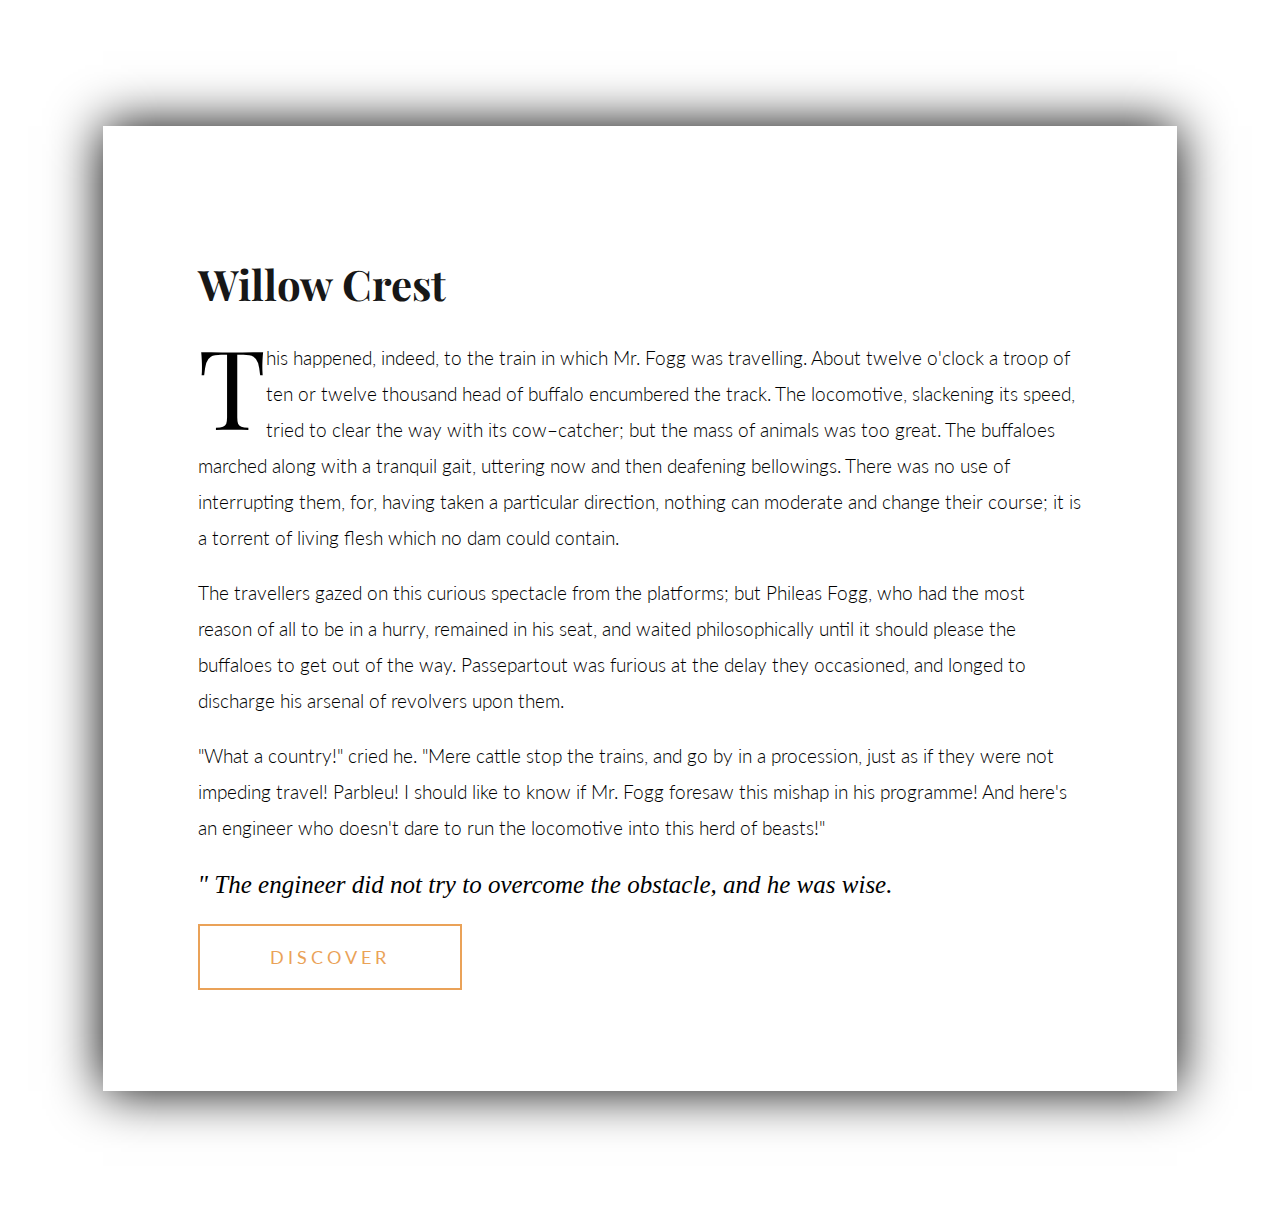
<file: 25_days/index.html>
<!DOCTYPE html>
<html lang="en">
<head>
	<meta charset="UTF-8">
	<title>25 days</title>
	<link href="https://fonts.googleapis.com/css?family=Lato:100i,300|Playfair+Display" rel="stylesheet">
	<link rel="stylesheet" href="css/style.css">
</head>
<body>
	<article>
		<h1>
			Willow Crest
		</h1>
		<p class="main">
			<span>T</span>his happened, indeed, to the train in which Mr. Fogg was travelling. About twelve o'clock a troop of ten or twelve thousand head of buffalo encumbered the track. The locomotive, slackening its speed, tried to clear the way with its cow–catcher; but the mass of animals was too great. The buffaloes marched along with a tranquil gait, uttering now and then deafening
 			bellowings. There was no use of interrupting them, for, having taken a particular direction, nothing can moderate and change their course; it is a torrent of living flesh which no dam could contain.
 		</p>

		<p>
			The travellers gazed on this curious spectacle from the platforms; but Phileas Fogg, who had the most reason of all to be in a hurry, remained in his seat,  and waited philosophically until it should please the buffaloes to get out of the way.
			Passepartout was furious at the delay they occasioned, and longed to discharge his arsenal of revolvers upon them.
		</p>

		<p>		
			"What a country!" cried he. "Mere cattle stop the trains, and go by in a procession, just as if they were not impeding travel! Parbleu! I should like to know if Mr. Fogg foresaw this mishap in his programme! And here's an engineer who doesn't dare to run the locomotive into this herd of beasts!"
		</p>
		<h3>
			" The engineer did not try to overcome the obstacle, and he was wise.
		</h3>
		
			<a href=""><div>DISCOVER</div></a>
		

	</article>
</body>
</html>
</file>
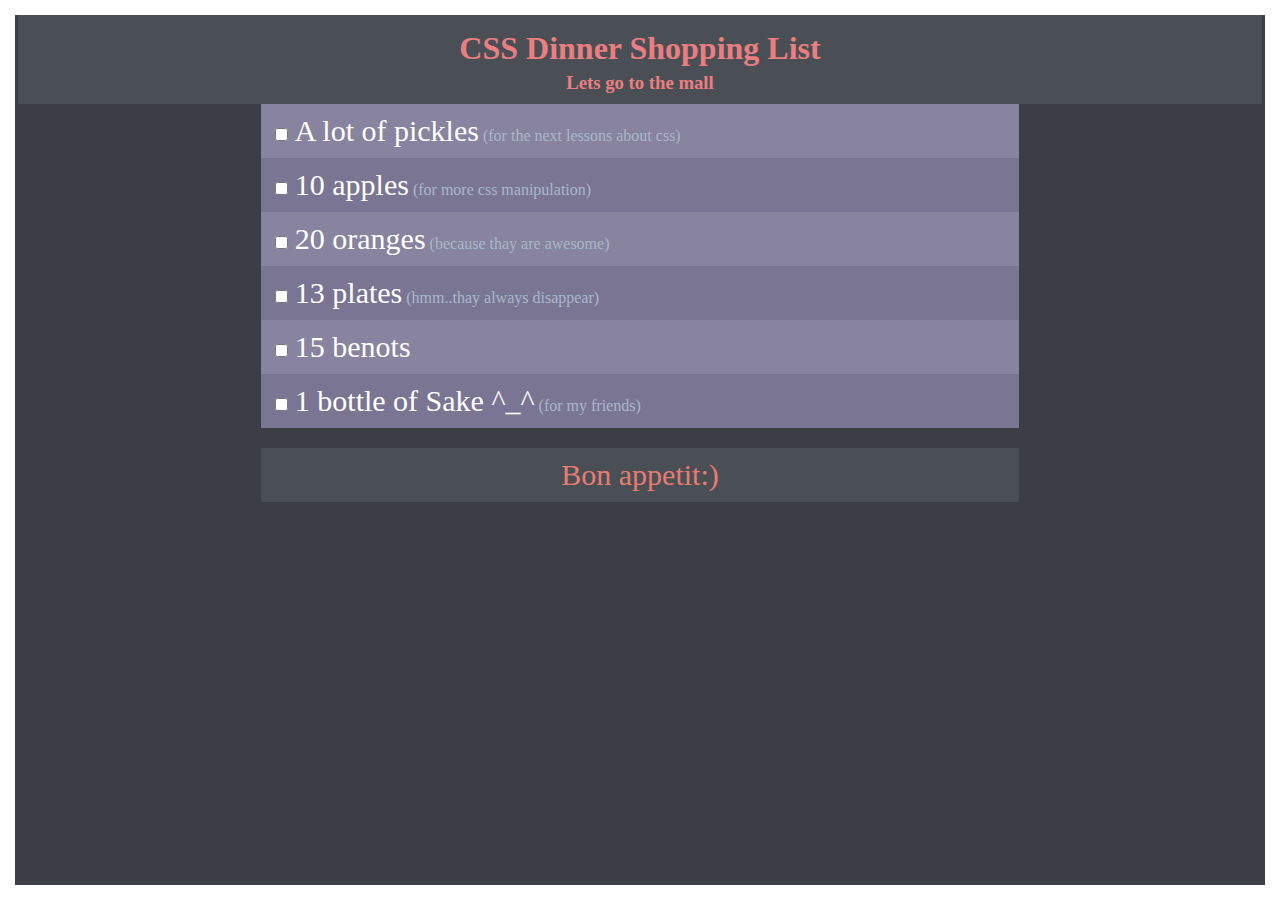
<file: css-diner-shopping-list/index.html>
<!DOCTYPE html>
<html>
<head>
	<title>Dinner</title>
	<link rel="stylesheet" href="css/style.css">
</head>
<body>
	<div class = 'header'>
		<h1>CSS Dinner Shopping List</h1>
		<h3>Lets go to the mall</h3>
	</div>
	<div class="menu">
		<div>
			<lable>
				<input type="checkbox">
				<span class="title">A lot of pickles</span>
				<span class="comment">for the next lessons about css</span>
			</lable>
		</div>
		<div>
			<lable>
				<input type="checkbox">
				<span class="title">10 apples</span>
				<span class="comment">for more css manipulation</span>
			</lable>
		</div>
		<div>
			<lable>
				<input type="checkbox">
				<span class="title">20 oranges</span>
				<span class="comment">because thay are awesome</span>
			</lable>
		</div>
		<div>
			<lable>
				<input type="checkbox">
				<span class="title">13 plates</span>
				<span class="comment">hmm..thay always disappear</span>
			</lable>
		</div>
		<div>
			<lable>
				<input type="checkbox">
				<span class="title">15 benots</span>
				<span class="comment1"></span>
			</lable>
		</div>
		<div>
			<lable>
				<input type="checkbox">
				<span class="title">1 bottle of Sake ^_^</span>
				<span class="comment">for my friends</span>
			</lable>
		</div>
	</div>
	<div class="footer">
		<span>Bon appetit:)</span>
	</div>
	
</html>
</file>
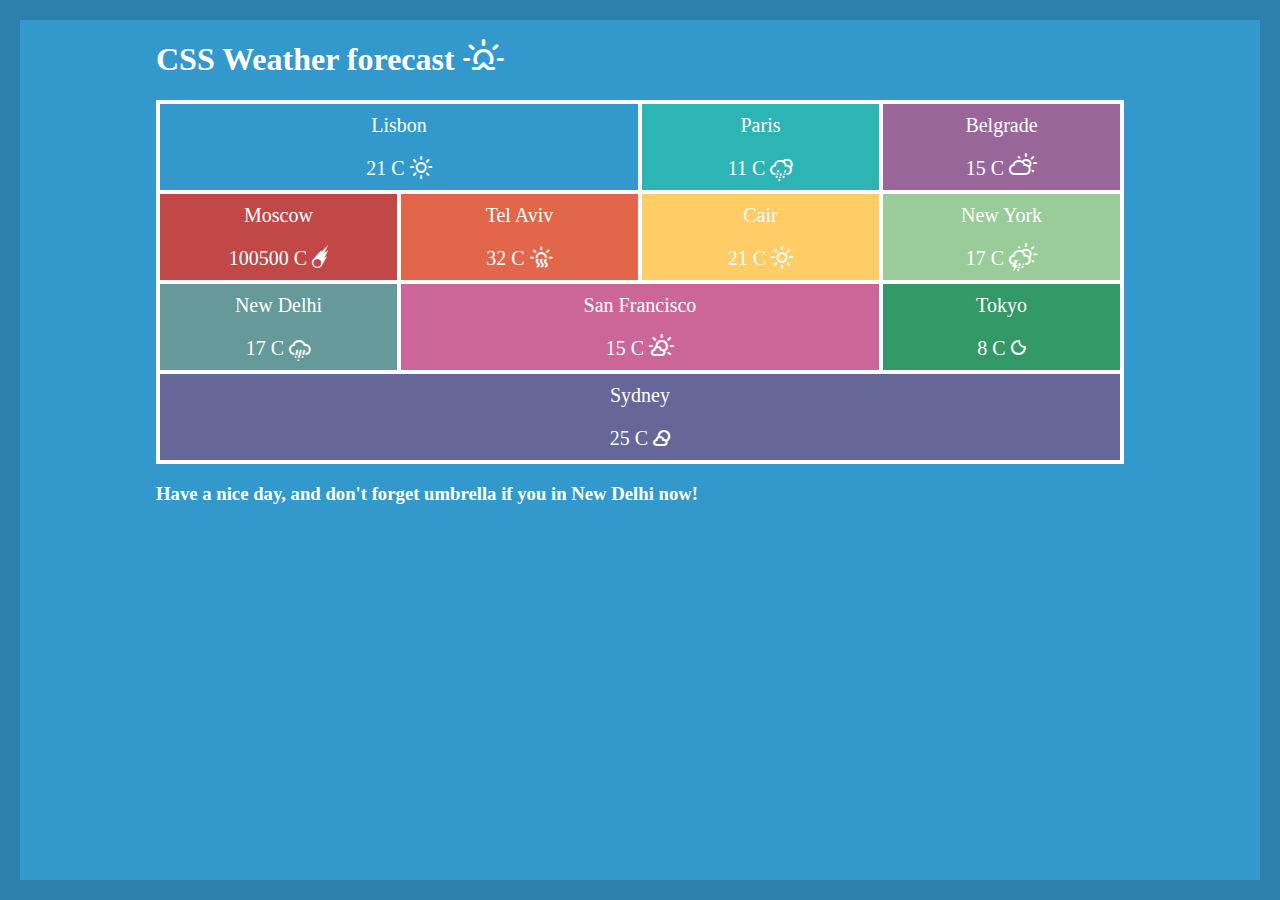
<file: css-weather-forecast/index.html>
<!DOCTYPE html>
<html>
<head>
	<title>weather</title>
	<link rel="stylesheet" href="css/style.css">
	<link rel="stylesheet" href="css/weather-icons.css">
</head>
	<body>
		<h1>
			CSS Weather forecast <i class="wi wi-sunrise"></i>
		</h1>

		<ul>
			<li class="first half">
				<p>Lisbon</p>
				<span>21</span><i class="wi wi-day-sunny"></i>
			</li>
			<li class="second quarter">
				<p>Paris</p>
				<span>11</span><i class="wi wi-night-rain-mix"></i>
			</li>
			<li class="third quarter">
				<p>Belgrade</p>
				<span>15</span><i class="wi wi-day-cloudy"></i>
			</li>
			<li class="fourth quarter">
				<p>Moscow</p>
				<span>100500</span><i class="wi wi-meteor"></i>
			</li>
			<li class="fifth quarter">
				<p>Tel Aviv</p>
				<span>32</span><i class="wi wi-hot"></i>
			</li>
			<li class="sixth quarter">
				<p>Cair</p>
				<span>21</span><i class="wi wi-day-sunny"></i>
			</li>
			<li class="seventh quarter">
				<p>New York</p>
				<span>17</span><i class="wi wi-day-sleet-storm"></i>
			</li>
			<li class="eighth quarter">
				<p>New Delhi</p>
				<span>17</span><i class="wi wi-hail"></i>
			</li>
			<li class="ninth half">
				<p>San Francisco</p>
				<span>15</span><i class="wi wi-day-sunny-overcast"></i>
			</li>
			<li class="tenth quarter">
				<p>Tokyo</p>
				<span>8</span><i class="wi wi-night-clear"></i>
			</li>
			<li class="eleventh whole">
				<p>Sydney</p>
				<span>25</span><i class="wi wi-night-partly-cloudy"></i>
			</li>
		</ul>
		<h3>Have a nice day, and don't forget umbrella if you in New Delhi now!</h3>
					
	</body>	
</html>
</file>
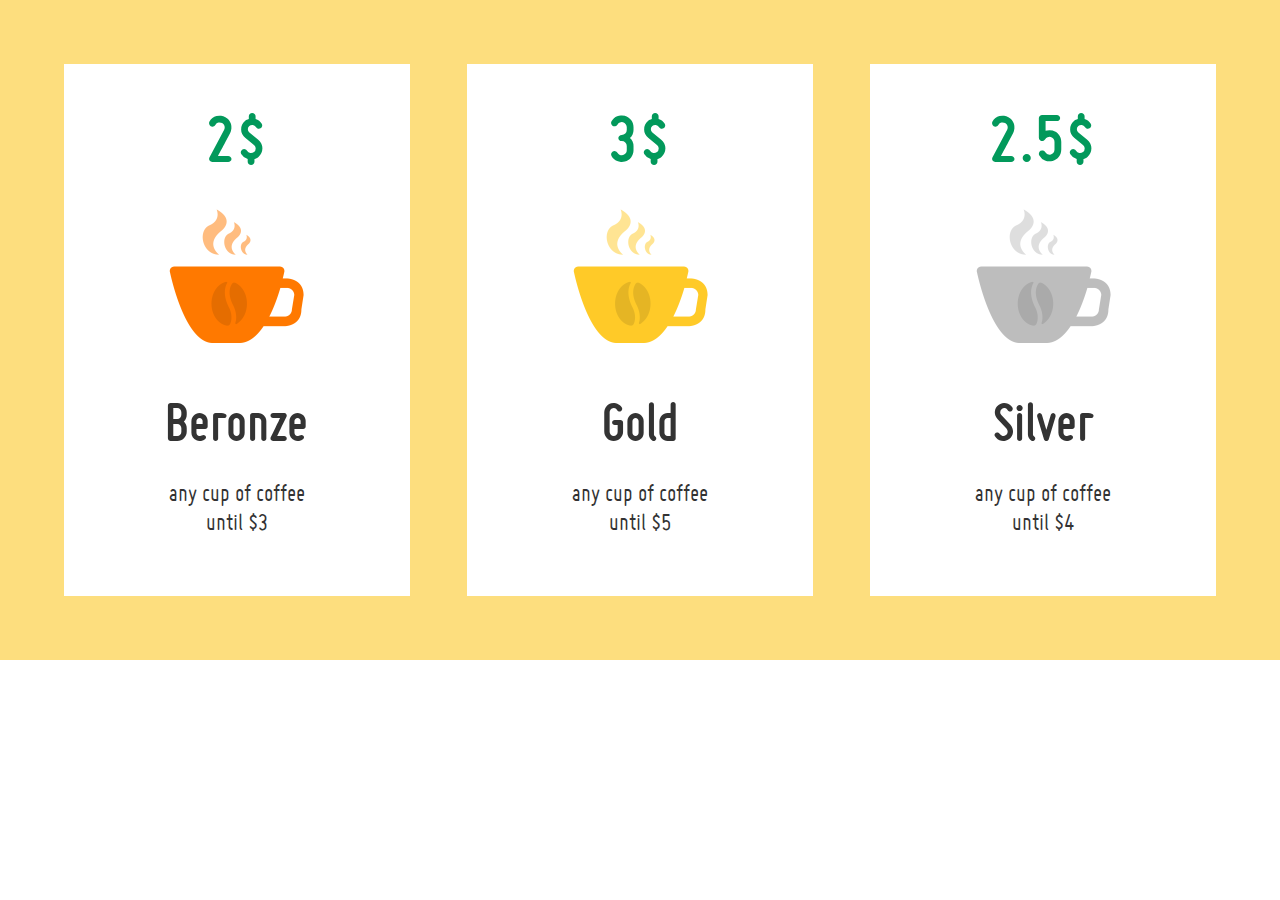
<file: cup-plans/index.html>
<!DOCTYPE html>
<html lang="en">
<head>
	<meta charset="UTF-8">
	<title>Cup Plans</title>
	<link rel="stylesheet" href="css/normalize.css">
	<link rel="stylesheet" href="css/style.css">
</head>
<body>
	<div class="ak-main">
		<div class="ak-plan">
			<h1 class="ak-plan_price">
				2$
			</h1>
			<img src="img/bronzeCup.png" alt="" class="ak-plan_cup">
			<h2 class="ak-plan_name">
				Beronze
			</h2>
			<p class="ak-plan_deskr">
				any cup of coffee <br>
				until $3
			</p>
		</div>
		<div class="ak-plan">
			<h1 class="ak-plan_price">
				3$
			</h1>
			<img src="img/goldCup.png" alt="" class="ak-plan_cup">
			<h2 class="ak-plan_name">
				Gold
			</h2>
			<p class="ak-plan_deskr">
				any cup of coffee <br>
				until $5
			</p>
		</div>
		<div class="ak-plan">
			<h1 class="ak-plan_price">
				2.5$
			</h1>
			<img src="img/silverCup.png" alt="" class="ak-plan_cup">
			<h2 class="ak-plan_name">
				Silver
			</h2>
			<p class="ak-plan_deskr">
				any cup of coffee <br>
				until $4
			</p>
		</div>
	</div>
	
</body>
</html>
</file>
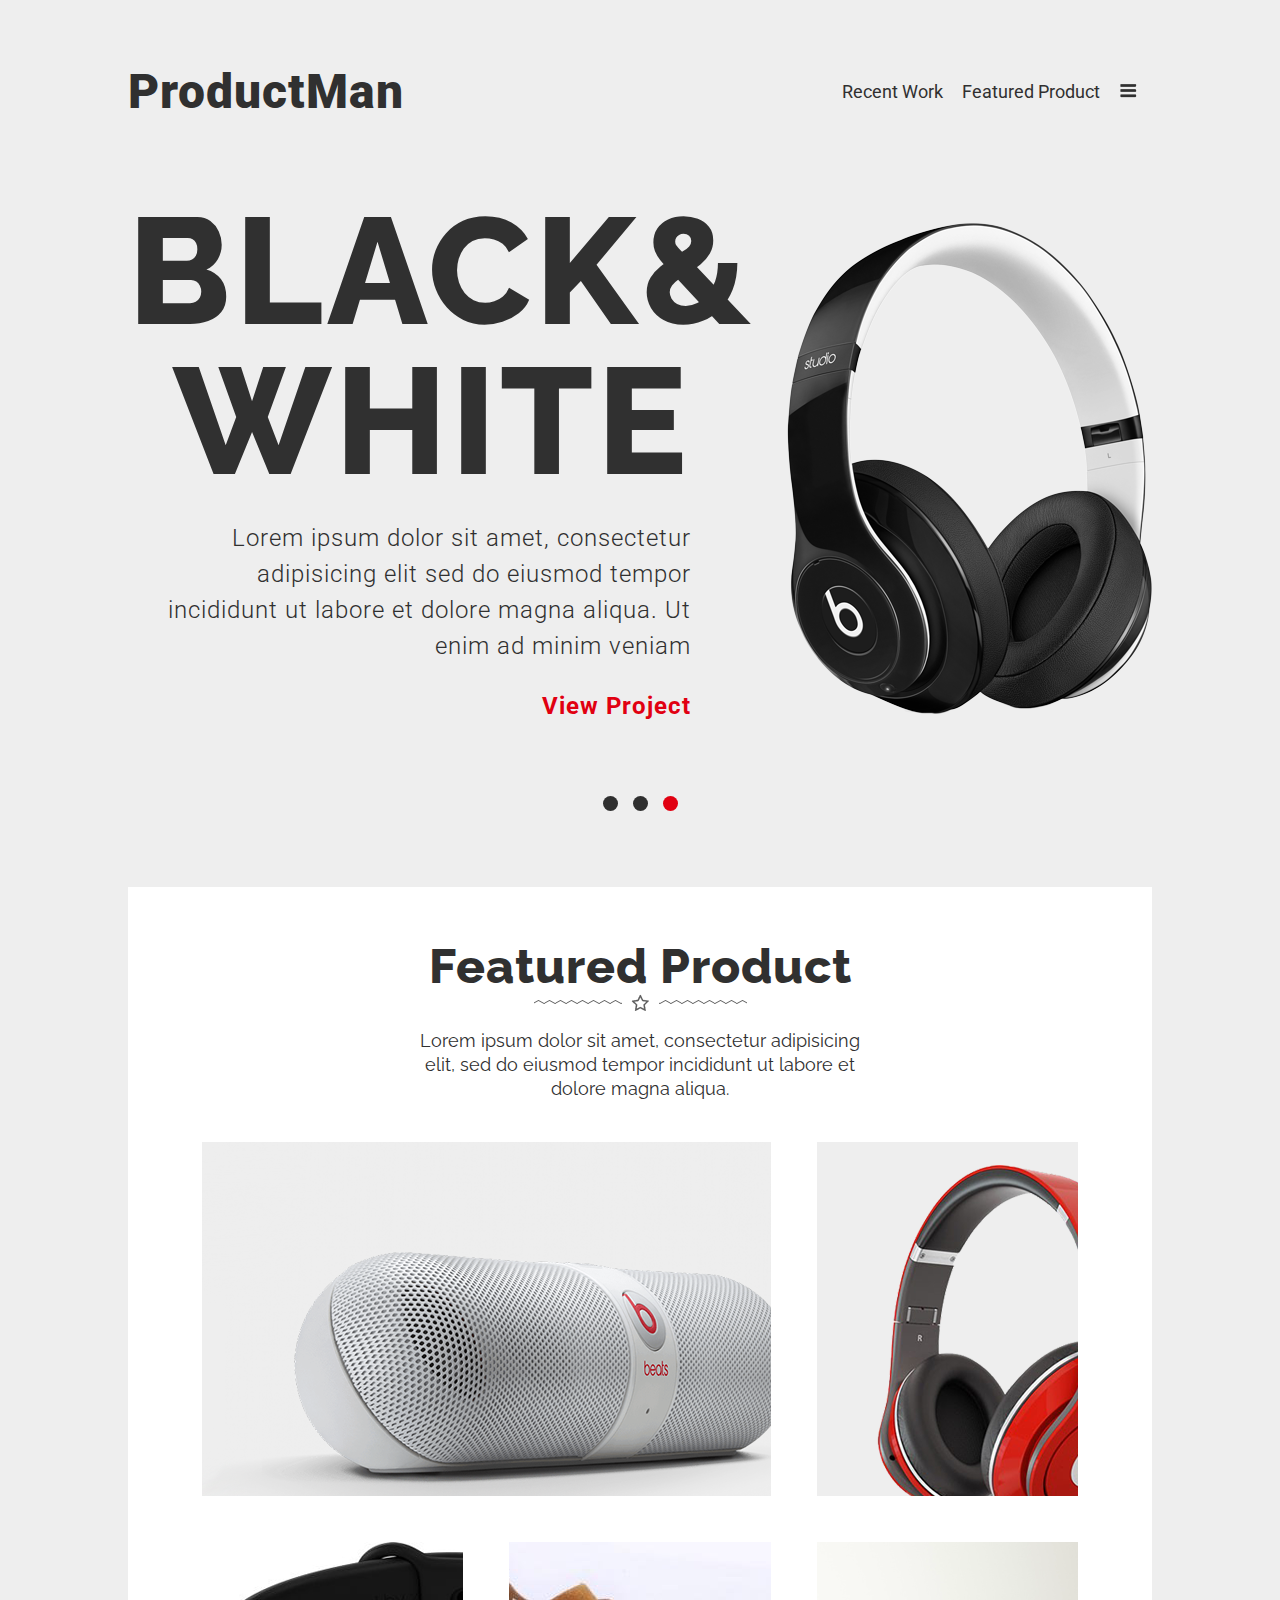
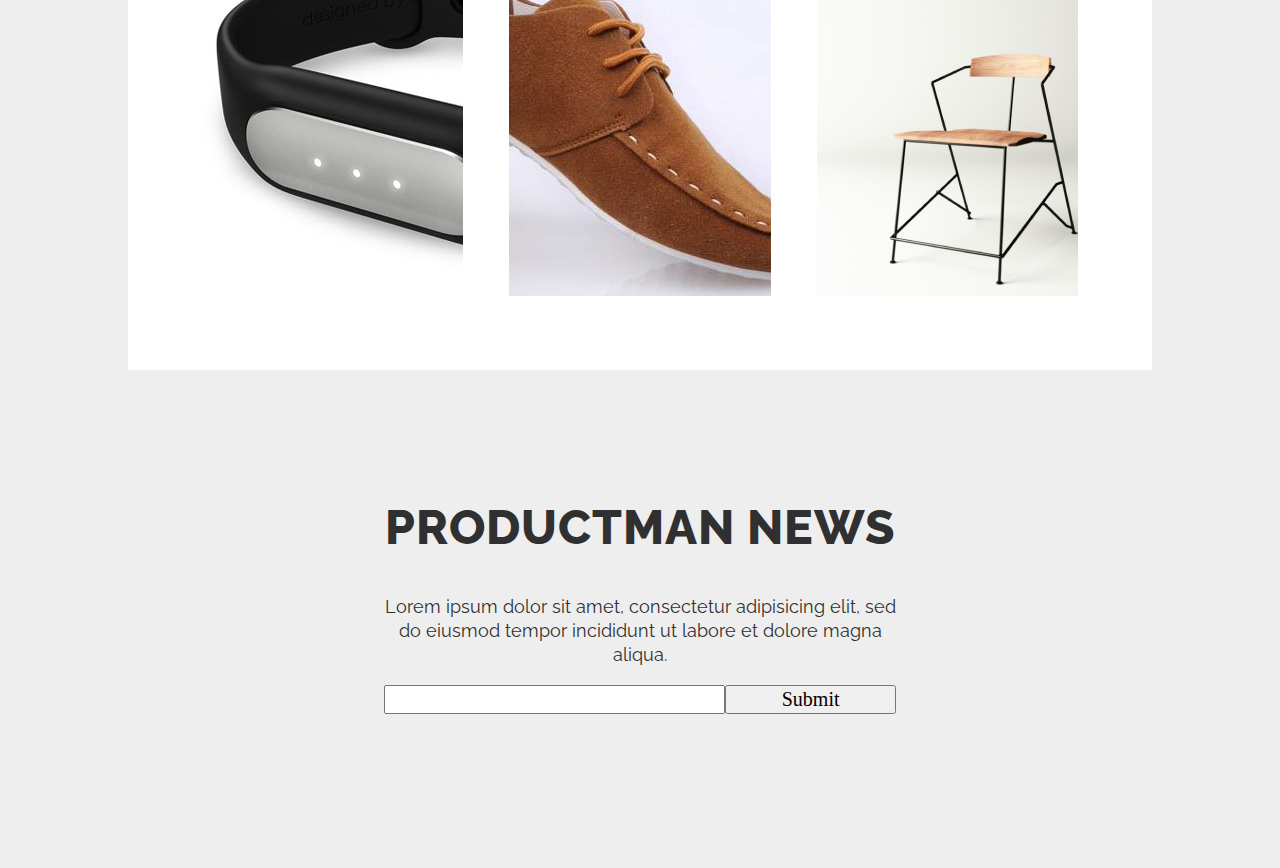
<file: productMan/index.html>
<!DOCTYPE html>
<html lang="en">
<head>
	<meta charset="UTF-8">
	<title>ProductMan</title>
	<link rel="stylesheet" href="css/normalize.css">
	<link rel="stylesheet" href="css/style.css">
	<link href="https://fonts.googleapis.com/css?family=Raleway:300,800|Roboto:300,900" rel="stylesheet">
</head>
<body>
	<div class="ak-main">
		<div class="ak-header clearfix">
			<span class="ak-header_logo">
				ProductMan
			</span>
			<div class="ak-navBar right_side">
				<a href="#" class="ak-navBar_item">Recent Work</a>
				<a href="#" class="ak-navBar_item">Featured Product</a>
				<a href="#" class="ak-navBar_item"><img src="img/menu.png" alt="menu"></a>
			</div>
		</div>
		<div class="ak-slider">
			<div class="ak-singleView">
				<div class="ak-singleView_descr">
					<h1>Black& White</h1>
					<p>Lorem ipsum dolor sit amet, consectetur adipisicing elit sed do eiusmod tempor incididunt ut labore et dolore magna aliqua. Ut enim ad minim veniam</p>
					<a href="#">View Project</a>
				</div>
				<div class="ak-singleView_img clearfix">
					<img class="right_side" src="img/image.png" alt="">
				</div>
			</div>
			<div class="ak-slider_nav">
				<div></div>
				<div></div>
				<div></div>
			</div>
			
		</div>
		<div class="ak-featured">
			<div class="ak-featured_title">
				<h1>
					Featured Product
				</h1>
				<img src="img/underline.png" alt="">
				<p>
					Lorem ipsum dolor sit amet, consectetur adipisicing elit, sed do eiusmod tempor incididunt ut labore et dolore magna aliqua. 					
				</p>
			</div> 
			<div class="ak-featured_item big">
				<div><img src="img/speaker.png" alt=""></div>
			</div>
			<div class="ak-featured_item small">
				<div><img src="img/headphones.png" alt=""></div>
			</div>
			<div class="ak-featured_item small">
				<div><img src="img/fitnes.png" alt=""></div>
			</div>
			<div class="ak-featured_item small">
				<div><img class="correct" src="img/shoes.png" alt=""></div>
			</div>
			<div class="ak-featured_item small">
				<div><img src="img/stul.png" alt=""></div>
			</div>
		</div>
		<div class="ak-news">
			<div class="ak-news_descr">
				<h2>PRODUCTMAN NEWS</h2>
				<p>Lorem ipsum dolor sit amet, consectetur adipisicing elit, sed do eiusmod tempor incididunt ut labore et dolore magna aliqua. </p>
			</div>
			<div class="ak-news_form">
				<form action="#">
					<input class="big" type="text">
					<input class="small" type="submit" value="Submit">
				</form>
			</div>
		</div>
	</body>
</html>
</file>
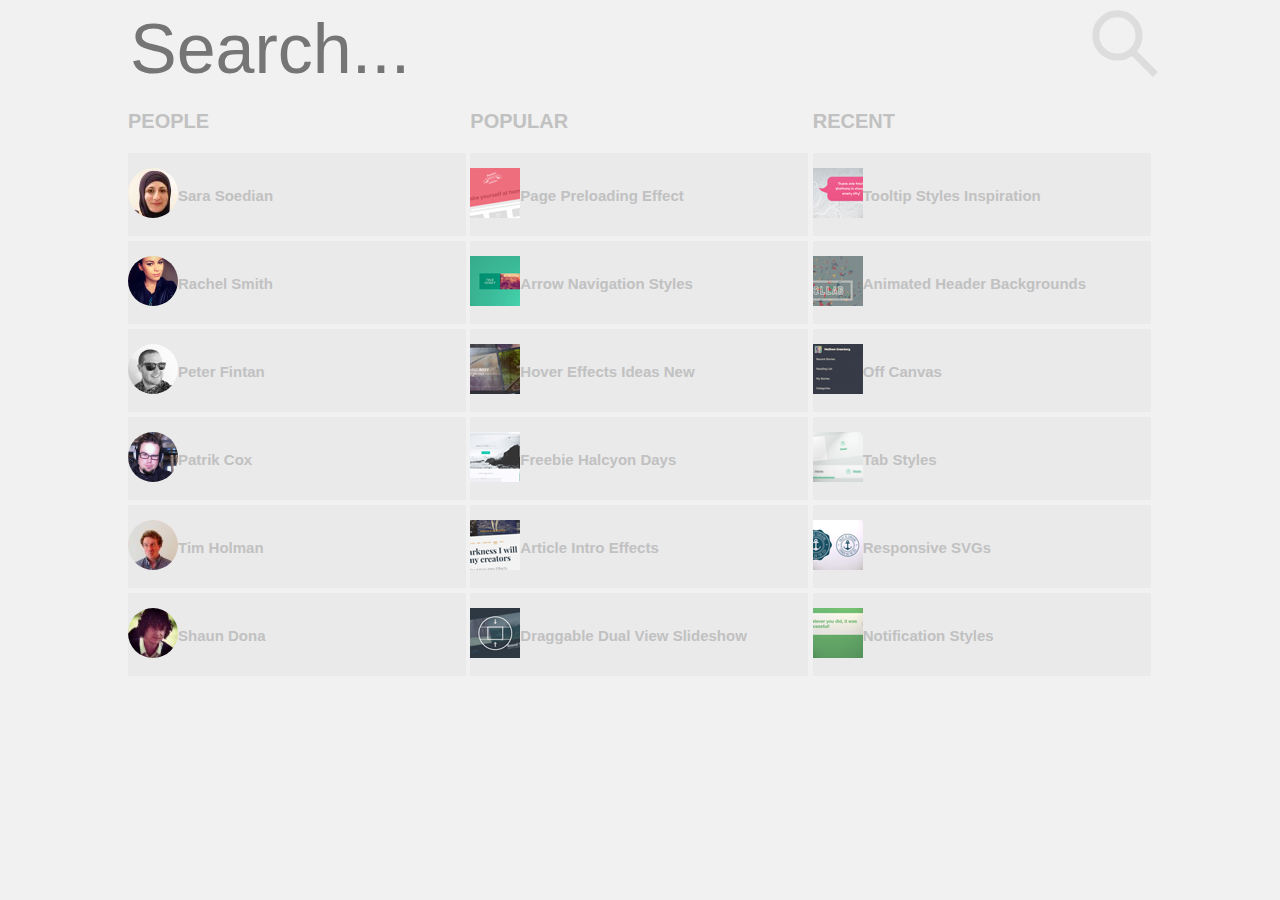
<file: search/index.html>
<!DOCTYPE html>
<html>
<head>
	<title>Search</title>
	<link rel="stylesheet" href="css/style.css">
	<link type="image/png" href="img/favicon.png"/>
</head>
	<body>
		<div class="search_form">
			<input class="search" type="text" placeholder="Search...">
			<input class="find" type="button">
	</div>
		<div>
			<div class="column people">
				<p>people</p>
				<div>
					<div class="bg-SaraSoueidan "></div>
					<span>Sara Soedian</span>
				</div>
				<div>
					<div class="bg-RachelSmith "></div>
					<span>Rachel Smith</span>
				</div>
				<div>
					<div class="bg-PeterFinlan "></div>
					<span>Peter Fintan</span>
				</div>
				<div>
					<div class="bg-PatrickCox "></div>
					<span>Patrik Cox</span>
				</div>
				<div>
					<div class="bg-TimHolman "></div>
					<span>Tim Holman</span>
				</div>
				<div>
					<div class="bg-ShaunDona "></div>
					<span>Shaun Dona</span>
				</div>
			</div>
			<div class="column">
				<p>popular</p>
				<div>
					<div class="bg-PagePreloadingEffect "></div>
					<span>Page Preloading Effect</span>
				</div>
				<div>
					<div class="bg-ArrowNavigationStyles "></div>
					<span>Arrow Navigation Styles</span>
				</div>
				<div>
					<div class="bg-HoverEffectsIdeasNew "></div>
					<span>Hover Effects Ideas New</span>
				</div>
				<div>
					<div class="bg-FreebieHalcyonDays "></div>
					<span>Freebie Halcyon Days</span>
				</div>
				<div>
					<div class="bg-ArticleIntroEffects "></div>
					<span>Article Intro Effects</span>
				</div>
				<div>
					<div class="bg-DraggableDualViewSlideshow "></div>
					<span>Draggable Dual View Slideshow</span>
				</div>
			</div>
			<div class="column">
				<p>recent</p>
				<div>
					<div class="bg-TooltipStylesInspiration "></div>
					<span>Tooltip Styles Inspiration</span>
				</div>
				<div>
					<div class="bg-AnimatedHeaderBackgrounds "></div>
					<span>Animated Header Backgrounds</span>
				</div>
				<div>
					<div class="bg-OffCanvas "></div>
					<span>Off Canvas</span>
				</div>
				<div>
					<div class="bg-TabStyles "></div>
					<span>Tab Styles</span>
				</div>
				<div>
					<div class="bg-ResponsiveSVGs "></div>
					<span>Responsive SVGs</span>
				</div>
				<div>
					<div class="bg-NotificationStyles "></div>
					<span>Notification Styles</span>
				</div>
			</div>
		</div>
	</body>	
</html>
</file>
<file: 25_days/css/style.css>
span{
	font-size: 110px;
	font-family: 'Playfair Display', serif;
	float:left;
	margin: 0px 0px; 
	line-height: 90px;
}
h1{
	font-size: 42px;
	letter-spacing: 0px;
	color: rgb(23,23,23);
	font-family: 'Playfair Display', serif;
}
h3{
	font-size: 25px;
	font-weight: 100;
	font-style: italic;
}
article{
	margin: 10% 7.5% ;
	box-shadow: 0 0 50px;
	padding: 8% 7.5%;
}
p{
	font-size: 19px;
	letter-spacing: 0px;
	line-height: 36px;
	font-family: 'Lato', sans-serif;
	font-weight: 300;
}
div{
	display: inline-block;
	border: 2px solid #eaa258;
	color: #eaa258;
	padding: 20px 70px;
	font-size: 18px;
	letter-spacing: 4px;
	font-family: 'Lato', sans-serif;
}
a{	text-decoration: none;

}
</file>
<file: css-diner-shopping-list/css/style.css>
html{
	width: 100%;
	height: 100%;
	box-shadow: inset 0px 0px 0px 15px white;
	background-color: #3B3F45;
	font-family: Trebuchet;

}

*{
	transition: all .1s ease-in;
}

input:checked + span + span{
	color: #A9B8CA;
	text-decoration:line-through;
}

input:checked + span {
	color: #A9B8CA;
	text-decoration:line-through;
} 
lable{
	display: block;
}
.header{
	background-color: #4A4F56;
	color: #EB7E7F;
	text-align: center;
	padding: 10px;
	margin: 0px 10px;
	margin-top: 15px;

}
.menu{
	width: 60%;
	margin:auto;
	background-color: #88839E;
	color: white;

	
}
.menu>div{
	padding: 10px;
}

.title{	
	font-size: 30px;
}
.comment{
	color: #A9B8CA;	
}

.comment::before { 
    content: "(";
}
.comment::after { 
    content: ")";
}
.menu>div:nth-child(even){
	background-color: #7A7593;
}

.menu>div:hover {
	background-color: #625E77;
	border-top: 5px solid white;
	border-bottom: 5px solid white;
}

.menu>div:active{
	background-color: red;
}
.footer{
	width: 60%;
	margin:auto;
	margin-top: 20px;
	background-color: #4A4F56;
	padding-top: 10px;
	padding-bottom: 10px;
	text-align: center;
	color: #E87C71;
	font-size: 30px;
}
h1{
	margin: 5px;
}
h2,p {
	margin: 0px;
}
h3{
	margin: 0px;
}
</file>
<file: css-weather-forecast/css/style.css>
*{
	box-sizing: border-box;
}
html{
	background-color: #3399CC;
	border: 20px solid #2B81AC;
	height: 100%;
	padding-left: 10%;
	padding-right: 10%;
	color: white;
		
}

ul{	
	height: 70%;
	padding: 0px 0px;
	font-size: 0px;
	border: 2px solid white;
}

li{
	display: inline-block;
	text-align: center;
	padding: 10px;
	font-size: 20px;
	
}



span::after{
	content: ' C ';
}
p{
	margin-top: 0px;
}
.first{	
	
	
}
.second{
	background-color: #2DB4B4;
}
.third{
	background-color: #996699;
}
.fourth{
	background-color: #C24747;	
}
.fifth{
	background-color: #E2674A;
}
.sixth{
	background-color: #FFCC66;
}
.seventh{
	background-color: #99CC99;
}
.eighth{
	background-color: #669999;
}
.ninth{
	background-color: #CC6699;
}
.tenth{
	background-color: #339966;
}
.eleventh{
	background-color: #666699;
}
.whole{
	width: 100%;
	border: 2px solid white;
}
.half{
	width: 50%;
	border: 2px solid white;
}
.quarter{
	width: 25%;
	border: 2px solid white;
}
</file>
<file: cup-plans/css/style.css>
@font-face {
    font-family: 'misoregular';
    src: url('../fonts/miso-regular-webfont.woff2') format('woff2'),
         url('../fonts/miso-regular-webfont.woff') format('woff');
    font-weight: normal;
    font-style: normal;

}


@font-face {
    font-family: 'misobold';
    src: url('../fonts/miso-bold-webfont.woff2') format('woff2'),
         url('../fonts/miso-bold-webfont.woff') format('woff');
    font-weight: bold;
    font-style: normal;

}
*{
	box-sizing: border-box;
}
.ak-main{
	display: flex;
	justify-content: space-between;
	align-items: baseline;
	background-color: #fdde7e;
	padding: 5% 5%;
}
.ak-plan{
	padding: 3% 0;
	width: 30%;
	background-color: white;
	display: flex;
	flex-direction: column;
	justify-content: center;
	align-items: center;
}
.ak-plan:hover{
	padding:6% 0;
}
.ak-plan_name{
	margin-bottom: 0px;
}
.ak-plan_price{
	font-size: 70px;
	letter-spacing: 2px;
	color: rgb(2,153,91);
	font-family: "misobold";
	font-weight: bold;
	text-align: center;
	display: block;
	margin-top: 0;
	margin-bottom: 30px;
}
.ak-plan_name{
	font-size: 56px;
	color: rgb(51,51,51);
	font-family: "misobold";
	text-align: center;
	display: block;
}
.ak-plan_deskr{
	font-size: 25px;
	color: rgb(51,51,51);
	font-family: "misoregular";
	text-align: center;
	display: block;
}
</file>
<file: productMan/css/style.css>
*{
	box-sizing: border-box;
}
a{
	text-decoration: none;
}

.clearfix:after {
    content: "";
    display: table;
    clear: both;
}

.ak-main{
	padding: 5% 10%;
	background-color: #eeeeee;
}
.ak-header_logo
{
	font-size: 48px;
	letter-spacing: 1px;
	color: rgb(48,48,48);
	font-family: "Roboto";
	font-weight: 900;
	display: inline-block;
}
.ak-navBar{
	display: inline-block;
	width: 50%;
	
}
.ak-navBar_item{
	/*display: inline-block;*/
	font-size: 18px;
	letter-spacing: 0px;
	color: rgb(48,48,48);
	font-family: "Roboto";
	line-height: 55px;
	margin-right: 3%;
}

.ak-slider{
	padding: 7.5% 0;
}
.right_side{
	float: right;
	
	text-align: right;
}
.ak-slider{
	font-size: 0px;
}
.ak-singleView_descr{
	display: inline-block;
	width: 55%;
}
.ak-singleView_img{
	display: inline-block;
	width: 45%;
	padding-left: 7.5%;
}
.ak-singleView_descr{
	text-align: right;
}
.ak-singleView_img img{
	display: block;
}
.ak-singleView_descr h1{
	margin: 0 0;
	font-size: 150px;
	letter-spacing: 4px;
	line-height: 150px;
	color: rgb(48,48,48);
	font-family: "Raleway";
	font-weight: 800;
	text-transform: uppercase;
}
.ak-singleView_descr p{
	padding-left: 5%;
	font-size: 24px;
	letter-spacing: 1px;
	line-height: 36px;
	color: rgb(48,48,48);
	font-family: "Roboto";
	font-weight: 300;
}
.ak-singleView_descr a{
	font-size: 24px;
	letter-spacing: 1px;
	line-height: 36px;
	color: rgb(225,0,17);
	font-family: "Roboto";
	font-weight: bold;
}
.ak-featured{
	background-color: white;
	text-align: center;
}
.ak-slider_nav{
	width: 75px;
	margin: 7% auto;
	margin-bottom: 0;
}
.ak-slider_nav div{
	display: inline-block;
	height: 15px;
	width: 15px;
	border-radius: 50%;	
	background-color: #2f2f2f;
	margin-right: 15px;
}
.ak-slider_nav div:last-child{
	margin-right: 0;
	background-color: #e10011;
}
.ak-featured{
	padding: 5% 5%;
	font-size: 0px;
}
.ak-featured_title{
	width: 50%;
	margin: 0 auto;
}
.ak-featured_title h1
{
	margin: 0 0;
	font-size: 48px;
	letter-spacing: 1px;
	color: rgb(48,48,48);
	font-family: "Raleway";
	font-weight: 800;	
}
.ak-featured_title p{
	font-size: 18px;
	letter-spacing: 0px;
	line-height: 24px;
	color: rgb(48,48,48);
	font-family: "Raleway";
}
.ak-featured_item{
	display: inline-block;
	text-align: center;
	height: 400px;	
	padding: 2.5% 2.5%;	
}
.ak-featured_item div{
	background-color: #eeeeee;
	overflow: hidden;
	height: 100%;
}
.ak-featured_item div:hover {
	background-color: red;

}
.ak-featured_item img{
	display: block;
	margin: 0 auto;
		
}
.big{
	width: 66.66%;

	
}
.small{
	width:33.33%;
	
}
div .correct{
	margin: -37px -363px ;
}

.ak-news{
	padding: 90px 25%;
	text-align: center;
}

.ak-news h2{
	font-size: 48px;
	letter-spacing: 1px;
	color: rgb(48,48,48);
	font-family: "Raleway";
	font-weight: 800;
}
.ak-news p{
	font-size: 18px;
	letter-spacing: 0px;
	line-height: 24px;
	color: rgb(48,48,48);
	font-family: "Raleway";
}
.ak-news_form{
	font-size: 0px;

}
.ak-news_form form{

	border-radius: 50%;
}

.ak-news_form input{
	display: inline-block;
	font-size:20px;
}
</file>
<file: search/css/style.css>
*{
	box-sizing: border-box;
}
body{
	color: #C1C1C1;
	background-color: #F1F1F1;
	font-family: Arial, sans-serif;
}
body>div{
	margin: 0 120px;

}
span{
	margin: 0 ;
   	position: absolute;               
   	top: 50%;                         
   	transform: translate(0, -50%);  
}
 p{
 	font-size: 20px;
 	font-weight: 700;
 	text-transform: uppercase;
 }

.search{
	color: #c2c2c2;
	width: 70%;
	font-size: 70px;
	border: none;
	background-color: #F1F1F1;
 }
.find{
	display: inline-block;
	background: url('../img/magnifier.svg');
	border: none;
	width: 70px;
    height: 70px;
    position: absolute;
	right: 120px;
 }
.column{
	display: inline-block;
	width: 33%;
	font-size: 0px;
	font-weight: 600;
}
.column>div{
	position: relative;
	background-color:  rgba(118,117,128,0.05);
	padding: 15px 0;
	margin-bottom: 5px;
	font-size: 15px;
}
.column>div:hover{
	background-color: rgba(118,117,128,0.1);
	color: red;
}
.column>div>div{
	display: inline-block;


}
.people>div>div{
	border-radius: 25px;
}

.bg-PatrickCox {
    width: 50px; height: 50px;
    background: url('../img/css_sprites.png') -80px -10px;
}

.bg-PeterFinlan {
    width: 50px; height: 50px;
    background: url('../img/css_sprites.png') -220px -10px;
}

.bg-RachelSmith {
    width: 50px; height: 50px;
    background: url('../img/css_sprites.png') -10px -80px;
}

.bg-SaraSoueidan {
    width: 50px; height: 50px;
    background: url('../img/css_sprites.png') -80px -80px;
}

.bg-TimHolman {
    width: 50px; height: 50px;
    background: url('../img/css_sprites.png') -150px -10px;
}

.bg-ShaunDona {
    width: 50px; height: 50px;
    background: url('../img/css_sprites.png') -150px -80px;
}

.bg-AnimatedHeaderBackgrounds {
    width: 50px; height: 50px;
    background: url('../img/css_sprites.png') -10px -150px;
}

.bg-ArrowNavigationStyles {
    width: 50px; height: 50px;
    background: url('../img/css_sprites.png') -80px -150px;
}

.bg-ArticleIntroEffects {
    width: 50px; height: 50px;
    background: url('../img/css_sprites.png') -150px -150px;
}

.bg-DraggableDualViewSlideshow {
    width: 50px; height: 50px;
    background: url('../img/css_sprites.png') -10px -10px;
}

.bg-FreebieHalcyonDays {
    width: 50px; height: 50px;
    background: url('../img/css_sprites.png') -220px -80px;
}

.bg-HoverEffectsIdeasNew {
    width: 50px; height: 50px;
    background: url('../img/css_sprites.png') -220px -150px;
}

.bg-NotificationStyles {
    width: 50px; height: 50px;
    background: url('../img/css_sprites.png') -10px -220px;
}

.bg-OffCanvas {
    width: 50px; height: 50px;
    background: url('../img/css_sprites.png') -80px -220px;
}

.bg-PagePreloadingEffect {
    width: 50px; height: 50px;
    background: url('../img/css_sprites.png') -150px -220px;
}

.bg-ResponsiveSVGs {
    width: 50px; height: 50px;
    background: url('../img/css_sprites.png') -220px -220px;
}

.bg-TabStyles {
    width: 50px; height: 50px;
    background: url('../img/css_sprites.png') -290px -10px;
}
.bg-TooltipStylesInspiration {
    width: 50px; height: 50px;
    background: url('../img/css_sprites.png') -290px -80px;
}
</file>
<file: css-weather-forecast/css/weather-icons.css>
/*!
 *  Weather Icons 2.0.8
 *  Updated September 19, 2015
 *  Weather themed icons for Bootstrap
 *  Author - Erik Flowers - erik@helloerik.com
 *  Email: erik@helloerik.com
 *  Twitter: http://twitter.com/Erik_UX
 *  ------------------------------------------------------------------------------
 *  Maintained at http://erikflowers.github.io/weather-icons
 *
 *  License
 *  ------------------------------------------------------------------------------
 *  - Font licensed under SIL OFL 1.1 -
 *    http://scripts.sil.org/OFL
 *  - CSS, SCSS and LESS are licensed under MIT License -
 *    http://opensource.org/licenses/mit-license.html
 *  - Documentation licensed under CC BY 3.0 -
 *    http://creativecommons.org/licenses/by/3.0/
 *  - Inspired by and works great as a companion with Font Awesome
 *    "Font Awesome by Dave Gandy - http://fontawesome.io"
 */
@font-face {
  font-family: 'weathericons';
  src: url('../font/weathericons-regular-webfont.eot');
  src: url('../font/weathericons-regular-webfont.eot?#iefix') format('embedded-opentype'), url('../font/weathericons-regular-webfont.woff2') format('woff2'), url('../font/weathericons-regular-webfont.woff') format('woff'), url('../font/weathericons-regular-webfont.ttf') format('truetype'), url('../font/weathericons-regular-webfont.svg#weather_iconsregular') format('svg');
  font-weight: normal;
  font-style: normal;
}
.wi {
  display: inline-block;
  font-family: 'weathericons';
  font-style: normal;
  font-weight: normal;
  line-height: 1;
  -webkit-font-smoothing: antialiased;
  -moz-osx-font-smoothing: grayscale;
}
.wi-fw {
  text-align: center;
  width: 1.4em;
}
.wi-rotate-90 {
  filter: progid:DXImageTransform.Microsoft.BasicImage(rotation=1);
  -webkit-transform: rotate(90deg);
  -ms-transform: rotate(90deg);
  transform: rotate(90deg);
}
.wi-rotate-180 {
  filter: progid:DXImageTransform.Microsoft.BasicImage(rotation=2);
  -webkit-transform: rotate(180deg);
  -ms-transform: rotate(180deg);
  transform: rotate(180deg);
}
.wi-rotate-270 {
  filter: progid:DXImageTransform.Microsoft.BasicImage(rotation=3);
  -webkit-transform: rotate(270deg);
  -ms-transform: rotate(270deg);
  transform: rotate(270deg);
}
.wi-flip-horizontal {
  filter: progid:DXImageTransform.Microsoft.BasicImage(rotation=0, mirror=1);
  -webkit-transform: scale(-1, 1);
  -ms-transform: scale(-1, 1);
  transform: scale(-1, 1);
}
.wi-flip-vertical {
  filter: progid:DXImageTransform.Microsoft.BasicImage(rotation=2, mirror=1);
  -webkit-transform: scale(1, -1);
  -ms-transform: scale(1, -1);
  transform: scale(1, -1);
}
.wi-day-sunny:before {
  content: "\f00d";
}
.wi-day-cloudy:before {
  content: "\f002";
}
.wi-day-cloudy-gusts:before {
  content: "\f000";
}
.wi-day-cloudy-windy:before {
  content: "\f001";
}
.wi-day-fog:before {
  content: "\f003";
}
.wi-day-hail:before {
  content: "\f004";
}
.wi-day-haze:before {
  content: "\f0b6";
}
.wi-day-lightning:before {
  content: "\f005";
}
.wi-day-rain:before {
  content: "\f008";
}
.wi-day-rain-mix:before {
  content: "\f006";
}
.wi-day-rain-wind:before {
  content: "\f007";
}
.wi-day-showers:before {
  content: "\f009";
}
.wi-day-sleet:before {
  content: "\f0b2";
}
.wi-day-sleet-storm:before {
  content: "\f068";
}
.wi-day-snow:before {
  content: "\f00a";
}
.wi-day-snow-thunderstorm:before {
  content: "\f06b";
}
.wi-day-snow-wind:before {
  content: "\f065";
}
.wi-day-sprinkle:before {
  content: "\f00b";
}
.wi-day-storm-showers:before {
  content: "\f00e";
}
.wi-day-sunny-overcast:before {
  content: "\f00c";
}
.wi-day-thunderstorm:before {
  content: "\f010";
}
.wi-day-windy:before {
  content: "\f085";
}
.wi-solar-eclipse:before {
  content: "\f06e";
}
.wi-hot:before {
  content: "\f072";
}
.wi-day-cloudy-high:before {
  content: "\f07d";
}
.wi-day-light-wind:before {
  content: "\f0c4";
}
.wi-night-clear:before {
  content: "\f02e";
}
.wi-night-alt-cloudy:before {
  content: "\f086";
}
.wi-night-alt-cloudy-gusts:before {
  content: "\f022";
}
.wi-night-alt-cloudy-windy:before {
  content: "\f023";
}
.wi-night-alt-hail:before {
  content: "\f024";
}
.wi-night-alt-lightning:before {
  content: "\f025";
}
.wi-night-alt-rain:before {
  content: "\f028";
}
.wi-night-alt-rain-mix:before {
  content: "\f026";
}
.wi-night-alt-rain-wind:before {
  content: "\f027";
}
.wi-night-alt-showers:before {
  content: "\f029";
}
.wi-night-alt-sleet:before {
  content: "\f0b4";
}
.wi-night-alt-sleet-storm:before {
  content: "\f06a";
}
.wi-night-alt-snow:before {
  content: "\f02a";
}
.wi-night-alt-snow-thunderstorm:before {
  content: "\f06d";
}
.wi-night-alt-snow-wind:before {
  content: "\f067";
}
.wi-night-alt-sprinkle:before {
  content: "\f02b";
}
.wi-night-alt-storm-showers:before {
  content: "\f02c";
}
.wi-night-alt-thunderstorm:before {
  content: "\f02d";
}
.wi-night-cloudy:before {
  content: "\f031";
}
.wi-night-cloudy-gusts:before {
  content: "\f02f";
}
.wi-night-cloudy-windy:before {
  content: "\f030";
}
.wi-night-fog:before {
  content: "\f04a";
}
.wi-night-hail:before {
  content: "\f032";
}
.wi-night-lightning:before {
  content: "\f033";
}
.wi-night-partly-cloudy:before {
  content: "\f083";
}
.wi-night-rain:before {
  content: "\f036";
}
.wi-night-rain-mix:before {
  content: "\f034";
}
.wi-night-rain-wind:before {
  content: "\f035";
}
.wi-night-showers:before {
  content: "\f037";
}
.wi-night-sleet:before {
  content: "\f0b3";
}
.wi-night-sleet-storm:before {
  content: "\f069";
}
.wi-night-snow:before {
  content: "\f038";
}
.wi-night-snow-thunderstorm:before {
  content: "\f06c";
}
.wi-night-snow-wind:before {
  content: "\f066";
}
.wi-night-sprinkle:before {
  content: "\f039";
}
.wi-night-storm-showers:before {
  content: "\f03a";
}
.wi-night-thunderstorm:before {
  content: "\f03b";
}
.wi-lunar-eclipse:before {
  content: "\f070";
}
.wi-stars:before {
  content: "\f077";
}
.wi-storm-showers:before {
  content: "\f01d";
}
.wi-thunderstorm:before {
  content: "\f01e";
}
.wi-night-alt-cloudy-high:before {
  content: "\f07e";
}
.wi-night-cloudy-high:before {
  content: "\f080";
}
.wi-night-alt-partly-cloudy:before {
  content: "\f081";
}
.wi-cloud:before {
  content: "\f041";
}
.wi-cloudy:before {
  content: "\f013";
}
.wi-cloudy-gusts:before {
  content: "\f011";
}
.wi-cloudy-windy:before {
  content: "\f012";
}
.wi-fog:before {
  content: "\f014";
}
.wi-hail:before {
  content: "\f015";
}
.wi-rain:before {
  content: "\f019";
}
.wi-rain-mix:before {
  content: "\f017";
}
.wi-rain-wind:before {
  content: "\f018";
}
.wi-showers:before {
  content: "\f01a";
}
.wi-sleet:before {
  content: "\f0b5";
}
.wi-snow:before {
  content: "\f01b";
}
.wi-sprinkle:before {
  content: "\f01c";
}
.wi-storm-showers:before {
  content: "\f01d";
}
.wi-thunderstorm:before {
  content: "\f01e";
}
.wi-snow-wind:before {
  content: "\f064";
}
.wi-snow:before {
  content: "\f01b";
}
.wi-smog:before {
  content: "\f074";
}
.wi-smoke:before {
  content: "\f062";
}
.wi-lightning:before {
  content: "\f016";
}
.wi-raindrops:before {
  content: "\f04e";
}
.wi-raindrop:before {
  content: "\f078";
}
.wi-dust:before {
  content: "\f063";
}
.wi-snowflake-cold:before {
  content: "\f076";
}
.wi-windy:before {
  content: "\f021";
}
.wi-strong-wind:before {
  content: "\f050";
}
.wi-sandstorm:before {
  content: "\f082";
}
.wi-earthquake:before {
  content: "\f0c6";
}
.wi-fire:before {
  content: "\f0c7";
}
.wi-flood:before {
  content: "\f07c";
}
.wi-meteor:before {
  content: "\f071";
}
.wi-tsunami:before {
  content: "\f0c5";
}
.wi-volcano:before {
  content: "\f0c8";
}
.wi-hurricane:before {
  content: "\f073";
}
.wi-tornado:before {
  content: "\f056";
}
.wi-small-craft-advisory:before {
  content: "\f0cc";
}
.wi-gale-warning:before {
  content: "\f0cd";
}
.wi-storm-warning:before {
  content: "\f0ce";
}
.wi-hurricane-warning:before {
  content: "\f0cf";
}
.wi-wind-direction:before {
  content: "\f0b1";
}
.wi-alien:before {
  content: "\f075";
}
.wi-celsius:before {
  content: "\f03c";
}
.wi-fahrenheit:before {
  content: "\f045";
}
.wi-degrees:before {
  content: "\f042";
}
.wi-thermometer:before {
  content: "\f055";
}
.wi-thermometer-exterior:before {
  content: "\f053";
}
.wi-thermometer-internal:before {
  content: "\f054";
}
.wi-cloud-down:before {
  content: "\f03d";
}
.wi-cloud-up:before {
  content: "\f040";
}
.wi-cloud-refresh:before {
  content: "\f03e";
}
.wi-horizon:before {
  content: "\f047";
}
.wi-horizon-alt:before {
  content: "\f046";
}
.wi-sunrise:before {
  content: "\f051";
}
.wi-sunset:before {
  content: "\f052";
}
.wi-moonrise:before {
  content: "\f0c9";
}
.wi-moonset:before {
  content: "\f0ca";
}
.wi-refresh:before {
  content: "\f04c";
}
.wi-refresh-alt:before {
  content: "\f04b";
}
.wi-umbrella:before {
  content: "\f084";
}
.wi-barometer:before {
  content: "\f079";
}
.wi-humidity:before {
  content: "\f07a";
}
.wi-na:before {
  content: "\f07b";
}
.wi-train:before {
  content: "\f0cb";
}
.wi-moon-new:before {
  content: "\f095";
}
.wi-moon-waxing-crescent-1:before {
  content: "\f096";
}
.wi-moon-waxing-crescent-2:before {
  content: "\f097";
}
.wi-moon-waxing-crescent-3:before {
  content: "\f098";
}
.wi-moon-waxing-crescent-4:before {
  content: "\f099";
}
.wi-moon-waxing-crescent-5:before {
  content: "\f09a";
}
.wi-moon-waxing-crescent-6:before {
  content: "\f09b";
}
.wi-moon-first-quarter:before {
  content: "\f09c";
}
.wi-moon-waxing-gibbous-1:before {
  content: "\f09d";
}
.wi-moon-waxing-gibbous-2:before {
  content: "\f09e";
}
.wi-moon-waxing-gibbous-3:before {
  content: "\f09f";
}
.wi-moon-waxing-gibbous-4:before {
  content: "\f0a0";
}
.wi-moon-waxing-gibbous-5:before {
  content: "\f0a1";
}
.wi-moon-waxing-gibbous-6:before {
  content: "\f0a2";
}
.wi-moon-full:before {
  content: "\f0a3";
}
.wi-moon-waning-gibbous-1:before {
  content: "\f0a4";
}
.wi-moon-waning-gibbous-2:before {
  content: "\f0a5";
}
.wi-moon-waning-gibbous-3:before {
  content: "\f0a6";
}
.wi-moon-waning-gibbous-4:before {
  content: "\f0a7";
}
.wi-moon-waning-gibbous-5:before {
  content: "\f0a8";
}
.wi-moon-waning-gibbous-6:before {
  content: "\f0a9";
}
.wi-moon-third-quarter:before {
  content: "\f0aa";
}
.wi-moon-waning-crescent-1:before {
  content: "\f0ab";
}
.wi-moon-waning-crescent-2:before {
  content: "\f0ac";
}
.wi-moon-waning-crescent-3:before {
  content: "\f0ad";
}
.wi-moon-waning-crescent-4:before {
  content: "\f0ae";
}
.wi-moon-waning-crescent-5:before {
  content: "\f0af";
}
.wi-moon-waning-crescent-6:before {
  content: "\f0b0";
}
.wi-moon-alt-new:before {
  content: "\f0eb";
}
.wi-moon-alt-waxing-crescent-1:before {
  content: "\f0d0";
}
.wi-moon-alt-waxing-crescent-2:before {
  content: "\f0d1";
}
.wi-moon-alt-waxing-crescent-3:before {
  content: "\f0d2";
}
.wi-moon-alt-waxing-crescent-4:before {
  content: "\f0d3";
}
.wi-moon-alt-waxing-crescent-5:before {
  content: "\f0d4";
}
.wi-moon-alt-waxing-crescent-6:before {
  content: "\f0d5";
}
.wi-moon-alt-first-quarter:before {
  content: "\f0d6";
}
.wi-moon-alt-waxing-gibbous-1:before {
  content: "\f0d7";
}
.wi-moon-alt-waxing-gibbous-2:before {
  content: "\f0d8";
}
.wi-moon-alt-waxing-gibbous-3:before {
  content: "\f0d9";
}
.wi-moon-alt-waxing-gibbous-4:before {
  content: "\f0da";
}
.wi-moon-alt-waxing-gibbous-5:before {
  content: "\f0db";
}
.wi-moon-alt-waxing-gibbous-6:before {
  content: "\f0dc";
}
.wi-moon-alt-full:before {
  content: "\f0dd";
}
.wi-moon-alt-waning-gibbous-1:before {
  content: "\f0de";
}
.wi-moon-alt-waning-gibbous-2:before {
  content: "\f0df";
}
.wi-moon-alt-waning-gibbous-3:before {
  content: "\f0e0";
}
.wi-moon-alt-waning-gibbous-4:before {
  content: "\f0e1";
}
.wi-moon-alt-waning-gibbous-5:before {
  content: "\f0e2";
}
.wi-moon-alt-waning-gibbous-6:before {
  content: "\f0e3";
}
.wi-moon-alt-third-quarter:before {
  content: "\f0e4";
}
.wi-moon-alt-waning-crescent-1:before {
  content: "\f0e5";
}
.wi-moon-alt-waning-crescent-2:before {
  content: "\f0e6";
}
.wi-moon-alt-waning-crescent-3:before {
  content: "\f0e7";
}
.wi-moon-alt-waning-crescent-4:before {
  content: "\f0e8";
}
.wi-moon-alt-waning-crescent-5:before {
  content: "\f0e9";
}
.wi-moon-alt-waning-crescent-6:before {
  content: "\f0ea";
}
.wi-moon-0:before {
  content: "\f095";
}
.wi-moon-1:before {
  content: "\f096";
}
.wi-moon-2:before {
  content: "\f097";
}
.wi-moon-3:before {
  content: "\f098";
}
.wi-moon-4:before {
  content: "\f099";
}
.wi-moon-5:before {
  content: "\f09a";
}
.wi-moon-6:before {
  content: "\f09b";
}
.wi-moon-7:before {
  content: "\f09c";
}
.wi-moon-8:before {
  content: "\f09d";
}
.wi-moon-9:before {
  content: "\f09e";
}
.wi-moon-10:before {
  content: "\f09f";
}
.wi-moon-11:before {
  content: "\f0a0";
}
.wi-moon-12:before {
  content: "\f0a1";
}
.wi-moon-13:before {
  content: "\f0a2";
}
.wi-moon-14:before {
  content: "\f0a3";
}
.wi-moon-15:before {
  content: "\f0a4";
}
.wi-moon-16:before {
  content: "\f0a5";
}
.wi-moon-17:before {
  content: "\f0a6";
}
.wi-moon-18:before {
  content: "\f0a7";
}
.wi-moon-19:before {
  content: "\f0a8";
}
.wi-moon-20:before {
  content: "\f0a9";
}
.wi-moon-21:before {
  content: "\f0aa";
}
.wi-moon-22:before {
  content: "\f0ab";
}
.wi-moon-23:before {
  content: "\f0ac";
}
.wi-moon-24:before {
  content: "\f0ad";
}
.wi-moon-25:before {
  content: "\f0ae";
}
.wi-moon-26:before {
  content: "\f0af";
}
.wi-moon-27:before {
  content: "\f0b0";
}
.wi-time-1:before {
  content: "\f08a";
}
.wi-time-2:before {
  content: "\f08b";
}
.wi-time-3:before {
  content: "\f08c";
}
.wi-time-4:before {
  content: "\f08d";
}
.wi-time-5:before {
  content: "\f08e";
}
.wi-time-6:before {
  content: "\f08f";
}
.wi-time-7:before {
  content: "\f090";
}
.wi-time-8:before {
  content: "\f091";
}
.wi-time-9:before {
  content: "\f092";
}
.wi-time-10:before {
  content: "\f093";
}
.wi-time-11:before {
  content: "\f094";
}
.wi-time-12:before {
  content: "\f089";
}
.wi-direction-up:before {
  content: "\f058";
}
.wi-direction-up-right:before {
  content: "\f057";
}
.wi-direction-right:before {
  content: "\f04d";
}
.wi-direction-down-right:before {
  content: "\f088";
}
.wi-direction-down:before {
  content: "\f044";
}
.wi-direction-down-left:before {
  content: "\f043";
}
.wi-direction-left:before {
  content: "\f048";
}
.wi-direction-up-left:before {
  content: "\f087";
}
.wi-wind-beaufort-0:before {
  content: "\f0b7";
}
.wi-wind-beaufort-1:before {
  content: "\f0b8";
}
.wi-wind-beaufort-2:before {
  content: "\f0b9";
}
.wi-wind-beaufort-3:before {
  content: "\f0ba";
}
.wi-wind-beaufort-4:before {
  content: "\f0bb";
}
.wi-wind-beaufort-5:before {
  content: "\f0bc";
}
.wi-wind-beaufort-6:before {
  content: "\f0bd";
}
.wi-wind-beaufort-7:before {
  content: "\f0be";
}
.wi-wind-beaufort-8:before {
  content: "\f0bf";
}
.wi-wind-beaufort-9:before {
  content: "\f0c0";
}
.wi-wind-beaufort-10:before {
  content: "\f0c1";
}
.wi-wind-beaufort-11:before {
  content: "\f0c2";
}
.wi-wind-beaufort-12:before {
  content: "\f0c3";
}
.wi-yahoo-0:before {
  content: "\f056";
}
.wi-yahoo-1:before {
  content: "\f00e";
}
.wi-yahoo-2:before {
  content: "\f073";
}
.wi-yahoo-3:before {
  content: "\f01e";
}
.wi-yahoo-4:before {
  content: "\f01e";
}
.wi-yahoo-5:before {
  content: "\f017";
}
.wi-yahoo-6:before {
  content: "\f017";
}
.wi-yahoo-7:before {
  content: "\f017";
}
.wi-yahoo-8:before {
  content: "\f015";
}
.wi-yahoo-9:before {
  content: "\f01a";
}
.wi-yahoo-10:before {
  content: "\f015";
}
.wi-yahoo-11:before {
  content: "\f01a";
}
.wi-yahoo-12:before {
  content: "\f01a";
}
.wi-yahoo-13:before {
  content: "\f01b";
}
.wi-yahoo-14:before {
  content: "\f00a";
}
.wi-yahoo-15:before {
  content: "\f064";
}
.wi-yahoo-16:before {
  content: "\f01b";
}
.wi-yahoo-17:before {
  content: "\f015";
}
.wi-yahoo-18:before {
  content: "\f017";
}
.wi-yahoo-19:before {
  content: "\f063";
}
.wi-yahoo-20:before {
  content: "\f014";
}
.wi-yahoo-21:before {
  content: "\f021";
}
.wi-yahoo-22:before {
  content: "\f062";
}
.wi-yahoo-23:before {
  content: "\f050";
}
.wi-yahoo-24:before {
  content: "\f050";
}
.wi-yahoo-25:before {
  content: "\f076";
}
.wi-yahoo-26:before {
  content: "\f013";
}
.wi-yahoo-27:before {
  content: "\f031";
}
.wi-yahoo-28:before {
  content: "\f002";
}
.wi-yahoo-29:before {
  content: "\f031";
}
.wi-yahoo-30:before {
  content: "\f002";
}
.wi-yahoo-31:before {
  content: "\f02e";
}
.wi-yahoo-32:before {
  content: "\f00d";
}
.wi-yahoo-33:before {
  content: "\f083";
}
.wi-yahoo-34:before {
  content: "\f00c";
}
.wi-yahoo-35:before {
  content: "\f017";
}
.wi-yahoo-36:before {
  content: "\f072";
}
.wi-yahoo-37:before {
  content: "\f00e";
}
.wi-yahoo-38:before {
  content: "\f00e";
}
.wi-yahoo-39:before {
  content: "\f00e";
}
.wi-yahoo-40:before {
  content: "\f01a";
}
.wi-yahoo-41:before {
  content: "\f064";
}
.wi-yahoo-42:before {
  content: "\f01b";
}
.wi-yahoo-43:before {
  content: "\f064";
}
.wi-yahoo-44:before {
  content: "\f00c";
}
.wi-yahoo-45:before {
  content: "\f00e";
}
.wi-yahoo-46:before {
  content: "\f01b";
}
.wi-yahoo-47:before {
  content: "\f00e";
}
.wi-yahoo-3200:before {
  content: "\f077";
}
.wi-forecast-io-clear-day:before {
  content: "\f00d";
}
.wi-forecast-io-clear-night:before {
  content: "\f02e";
}
.wi-forecast-io-rain:before {
  content: "\f019";
}
.wi-forecast-io-snow:before {
  content: "\f01b";
}
.wi-forecast-io-sleet:before {
  content: "\f0b5";
}
.wi-forecast-io-wind:before {
  content: "\f050";
}
.wi-forecast-io-fog:before {
  content: "\f014";
}
.wi-forecast-io-cloudy:before {
  content: "\f013";
}
.wi-forecast-io-partly-cloudy-day:before {
  content: "\f002";
}
.wi-forecast-io-partly-cloudy-night:before {
  content: "\f031";
}
.wi-forecast-io-hail:before {
  content: "\f015";
}
.wi-forecast-io-thunderstorm:before {
  content: "\f01e";
}
.wi-forecast-io-tornado:before {
  content: "\f056";
}
.wi-wmo4680-0:before,
.wi-wmo4680-00:before {
  content: "\f055";
}
.wi-wmo4680-1:before,
.wi-wmo4680-01:before {
  content: "\f013";
}
.wi-wmo4680-2:before,
.wi-wmo4680-02:before {
  content: "\f055";
}
.wi-wmo4680-3:before,
.wi-wmo4680-03:before {
  content: "\f013";
}
.wi-wmo4680-4:before,
.wi-wmo4680-04:before {
  content: "\f014";
}
.wi-wmo4680-5:before,
.wi-wmo4680-05:before {
  content: "\f014";
}
.wi-wmo4680-10:before {
  content: "\f014";
}
.wi-wmo4680-11:before {
  content: "\f014";
}
.wi-wmo4680-12:before {
  content: "\f016";
}
.wi-wmo4680-18:before {
  content: "\f050";
}
.wi-wmo4680-20:before {
  content: "\f014";
}
.wi-wmo4680-21:before {
  content: "\f017";
}
.wi-wmo4680-22:before {
  content: "\f017";
}
.wi-wmo4680-23:before {
  content: "\f019";
}
.wi-wmo4680-24:before {
  content: "\f01b";
}
.wi-wmo4680-25:before {
  content: "\f015";
}
.wi-wmo4680-26:before {
  content: "\f01e";
}
.wi-wmo4680-27:before {
  content: "\f063";
}
.wi-wmo4680-28:before {
  content: "\f063";
}
.wi-wmo4680-29:before {
  content: "\f063";
}
.wi-wmo4680-30:before {
  content: "\f014";
}
.wi-wmo4680-31:before {
  content: "\f014";
}
.wi-wmo4680-32:before {
  content: "\f014";
}
.wi-wmo4680-33:before {
  content: "\f014";
}
.wi-wmo4680-34:before {
  content: "\f014";
}
.wi-wmo4680-35:before {
  content: "\f014";
}
.wi-wmo4680-40:before {
  content: "\f017";
}
.wi-wmo4680-41:before {
  content: "\f01c";
}
.wi-wmo4680-42:before {
  content: "\f019";
}
.wi-wmo4680-43:before {
  content: "\f01c";
}
.wi-wmo4680-44:before {
  content: "\f019";
}
.wi-wmo4680-45:before {
  content: "\f015";
}
.wi-wmo4680-46:before {
  content: "\f015";
}
.wi-wmo4680-47:before {
  content: "\f01b";
}
.wi-wmo4680-48:before {
  content: "\f01b";
}
.wi-wmo4680-50:before {
  content: "\f01c";
}
.wi-wmo4680-51:before {
  content: "\f01c";
}
.wi-wmo4680-52:before {
  content: "\f019";
}
.wi-wmo4680-53:before {
  content: "\f019";
}
.wi-wmo4680-54:before {
  content: "\f076";
}
.wi-wmo4680-55:before {
  content: "\f076";
}
.wi-wmo4680-56:before {
  content: "\f076";
}
.wi-wmo4680-57:before {
  content: "\f01c";
}
.wi-wmo4680-58:before {
  content: "\f019";
}
.wi-wmo4680-60:before {
  content: "\f01c";
}
.wi-wmo4680-61:before {
  content: "\f01c";
}
.wi-wmo4680-62:before {
  content: "\f019";
}
.wi-wmo4680-63:before {
  content: "\f019";
}
.wi-wmo4680-64:before {
  content: "\f015";
}
.wi-wmo4680-65:before {
  content: "\f015";
}
.wi-wmo4680-66:before {
  content: "\f015";
}
.wi-wmo4680-67:before {
  content: "\f017";
}
.wi-wmo4680-68:before {
  content: "\f017";
}
.wi-wmo4680-70:before {
  content: "\f01b";
}
.wi-wmo4680-71:before {
  content: "\f01b";
}
.wi-wmo4680-72:before {
  content: "\f01b";
}
.wi-wmo4680-73:before {
  content: "\f01b";
}
.wi-wmo4680-74:before {
  content: "\f076";
}
.wi-wmo4680-75:before {
  content: "\f076";
}
.wi-wmo4680-76:before {
  content: "\f076";
}
.wi-wmo4680-77:before {
  content: "\f01b";
}
.wi-wmo4680-78:before {
  content: "\f076";
}
.wi-wmo4680-80:before {
  content: "\f019";
}
.wi-wmo4680-81:before {
  content: "\f01c";
}
.wi-wmo4680-82:before {
  content: "\f019";
}
.wi-wmo4680-83:before {
  content: "\f019";
}
.wi-wmo4680-84:before {
  content: "\f01d";
}
.wi-wmo4680-85:before {
  content: "\f017";
}
.wi-wmo4680-86:before {
  content: "\f017";
}
.wi-wmo4680-87:before {
  content: "\f017";
}
.wi-wmo4680-89:before {
  content: "\f015";
}
.wi-wmo4680-90:before {
  content: "\f016";
}
.wi-wmo4680-91:before {
  content: "\f01d";
}
.wi-wmo4680-92:before {
  content: "\f01e";
}
.wi-wmo4680-93:before {
  content: "\f01e";
}
.wi-wmo4680-94:before {
  content: "\f016";
}
.wi-wmo4680-95:before {
  content: "\f01e";
}
.wi-wmo4680-96:before {
  content: "\f01e";
}
.wi-wmo4680-99:before {
  content: "\f056";
}
.wi-owm-200:before {
  content: "\f01e";
}
.wi-owm-201:before {
  content: "\f01e";
}
.wi-owm-202:before {
  content: "\f01e";
}
.wi-owm-210:before {
  content: "\f016";
}
.wi-owm-211:before {
  content: "\f016";
}
.wi-owm-212:before {
  content: "\f016";
}
.wi-owm-221:before {
  content: "\f016";
}
.wi-owm-230:before {
  content: "\f01e";
}
.wi-owm-231:before {
  content: "\f01e";
}
.wi-owm-232:before {
  content: "\f01e";
}
.wi-owm-300:before {
  content: "\f01c";
}
.wi-owm-301:before {
  content: "\f01c";
}
.wi-owm-302:before {
  content: "\f019";
}
.wi-owm-310:before {
  content: "\f017";
}
.wi-owm-311:before {
  content: "\f019";
}
.wi-owm-312:before {
  content: "\f019";
}
.wi-owm-313:before {
  content: "\f01a";
}
.wi-owm-314:before {
  content: "\f019";
}
.wi-owm-321:before {
  content: "\f01c";
}
.wi-owm-500:before {
  content: "\f01c";
}
.wi-owm-501:before {
  content: "\f019";
}
.wi-owm-502:before {
  content: "\f019";
}
.wi-owm-503:before {
  content: "\f019";
}
.wi-owm-504:before {
  content: "\f019";
}
.wi-owm-511:before {
  content: "\f017";
}
.wi-owm-520:before {
  content: "\f01a";
}
.wi-owm-521:before {
  content: "\f01a";
}
.wi-owm-522:before {
  content: "\f01a";
}
.wi-owm-531:before {
  content: "\f01d";
}
.wi-owm-600:before {
  content: "\f01b";
}
.wi-owm-601:before {
  content: "\f01b";
}
.wi-owm-602:before {
  content: "\f0b5";
}
.wi-owm-611:before {
  content: "\f017";
}
.wi-owm-612:before {
  content: "\f017";
}
.wi-owm-615:before {
  content: "\f017";
}
.wi-owm-616:before {
  content: "\f017";
}
.wi-owm-620:before {
  content: "\f017";
}
.wi-owm-621:before {
  content: "\f01b";
}
.wi-owm-622:before {
  content: "\f01b";
}
.wi-owm-701:before {
  content: "\f01a";
}
.wi-owm-711:before {
  content: "\f062";
}
.wi-owm-721:before {
  content: "\f0b6";
}
.wi-owm-731:before {
  content: "\f063";
}
.wi-owm-741:before {
  content: "\f014";
}
.wi-owm-761:before {
  content: "\f063";
}
.wi-owm-762:before {
  content: "\f063";
}
.wi-owm-771:before {
  content: "\f011";
}
.wi-owm-781:before {
  content: "\f056";
}
.wi-owm-800:before {
  content: "\f00d";
}
.wi-owm-801:before {
  content: "\f011";
}
.wi-owm-802:before {
  content: "\f011";
}
.wi-owm-803:before {
  content: "\f012";
}
.wi-owm-804:before {
  content: "\f013";
}
.wi-owm-900:before {
  content: "\f056";
}
.wi-owm-901:before {
  content: "\f01d";
}
.wi-owm-902:before {
  content: "\f073";
}
.wi-owm-903:before {
  content: "\f076";
}
.wi-owm-904:before {
  content: "\f072";
}
.wi-owm-905:before {
  content: "\f021";
}
.wi-owm-906:before {
  content: "\f015";
}
.wi-owm-957:before {
  content: "\f050";
}
.wi-owm-day-200:before {
  content: "\f010";
}
.wi-owm-day-201:before {
  content: "\f010";
}
.wi-owm-day-202:before {
  content: "\f010";
}
.wi-owm-day-210:before {
  content: "\f005";
}
.wi-owm-day-211:before {
  content: "\f005";
}
.wi-owm-day-212:before {
  content: "\f005";
}
.wi-owm-day-221:before {
  content: "\f005";
}
.wi-owm-day-230:before {
  content: "\f010";
}
.wi-owm-day-231:before {
  content: "\f010";
}
.wi-owm-day-232:before {
  content: "\f010";
}
.wi-owm-day-300:before {
  content: "\f00b";
}
.wi-owm-day-301:before {
  content: "\f00b";
}
.wi-owm-day-302:before {
  content: "\f008";
}
.wi-owm-day-310:before {
  content: "\f008";
}
.wi-owm-day-311:before {
  content: "\f008";
}
.wi-owm-day-312:before {
  content: "\f008";
}
.wi-owm-day-313:before {
  content: "\f008";
}
.wi-owm-day-314:before {
  content: "\f008";
}
.wi-owm-day-321:before {
  content: "\f00b";
}
.wi-owm-day-500:before {
  content: "\f00b";
}
.wi-owm-day-501:before {
  content: "\f008";
}
.wi-owm-day-502:before {
  content: "\f008";
}
.wi-owm-day-503:before {
  content: "\f008";
}
.wi-owm-day-504:before {
  content: "\f008";
}
.wi-owm-day-511:before {
  content: "\f006";
}
.wi-owm-day-520:before {
  content: "\f009";
}
.wi-owm-day-521:before {
  content: "\f009";
}
.wi-owm-day-522:before {
  content: "\f009";
}
.wi-owm-day-531:before {
  content: "\f00e";
}
.wi-owm-day-600:before {
  content: "\f00a";
}
.wi-owm-day-601:before {
  content: "\f0b2";
}
.wi-owm-day-602:before {
  content: "\f00a";
}
.wi-owm-day-611:before {
  content: "\f006";
}
.wi-owm-day-612:before {
  content: "\f006";
}
.wi-owm-day-615:before {
  content: "\f006";
}
.wi-owm-day-616:before {
  content: "\f006";
}
.wi-owm-day-620:before {
  content: "\f006";
}
.wi-owm-day-621:before {
  content: "\f00a";
}
.wi-owm-day-622:before {
  content: "\f00a";
}
.wi-owm-day-701:before {
  content: "\f009";
}
.wi-owm-day-711:before {
  content: "\f062";
}
.wi-owm-day-721:before {
  content: "\f0b6";
}
.wi-owm-day-731:before {
  content: "\f063";
}
.wi-owm-day-741:before {
  content: "\f003";
}
.wi-owm-day-761:before {
  content: "\f063";
}
.wi-owm-day-762:before {
  content: "\f063";
}
.wi-owm-day-781:before {
  content: "\f056";
}
.wi-owm-day-800:before {
  content: "\f00d";
}
.wi-owm-day-801:before {
  content: "\f000";
}
.wi-owm-day-802:before {
  content: "\f000";
}
.wi-owm-day-803:before {
  content: "\f000";
}
.wi-owm-day-804:before {
  content: "\f00c";
}
.wi-owm-day-900:before {
  content: "\f056";
}
.wi-owm-day-902:before {
  content: "\f073";
}
.wi-owm-day-903:before {
  content: "\f076";
}
.wi-owm-day-904:before {
  content: "\f072";
}
.wi-owm-day-906:before {
  content: "\f004";
}
.wi-owm-day-957:before {
  content: "\f050";
}
.wi-owm-night-200:before {
  content: "\f02d";
}
.wi-owm-night-201:before {
  content: "\f02d";
}
.wi-owm-night-202:before {
  content: "\f02d";
}
.wi-owm-night-210:before {
  content: "\f025";
}
.wi-owm-night-211:before {
  content: "\f025";
}
.wi-owm-night-212:before {
  content: "\f025";
}
.wi-owm-night-221:before {
  content: "\f025";
}
.wi-owm-night-230:before {
  content: "\f02d";
}
.wi-owm-night-231:before {
  content: "\f02d";
}
.wi-owm-night-232:before {
  content: "\f02d";
}
.wi-owm-night-300:before {
  content: "\f02b";
}
.wi-owm-night-301:before {
  content: "\f02b";
}
.wi-owm-night-302:before {
  content: "\f028";
}
.wi-owm-night-310:before {
  content: "\f028";
}
.wi-owm-night-311:before {
  content: "\f028";
}
.wi-owm-night-312:before {
  content: "\f028";
}
.wi-owm-night-313:before {
  content: "\f028";
}
.wi-owm-night-314:before {
  content: "\f028";
}
.wi-owm-night-321:before {
  content: "\f02b";
}
.wi-owm-night-500:before {
  content: "\f02b";
}
.wi-owm-night-501:before {
  content: "\f028";
}
.wi-owm-night-502:before {
  content: "\f028";
}
.wi-owm-night-503:before {
  content: "\f028";
}
.wi-owm-night-504:before {
  content: "\f028";
}
.wi-owm-night-511:before {
  content: "\f026";
}
.wi-owm-night-520:before {
  content: "\f029";
}
.wi-owm-night-521:before {
  content: "\f029";
}
.wi-owm-night-522:before {
  content: "\f029";
}
.wi-owm-night-531:before {
  content: "\f02c";
}
.wi-owm-night-600:before {
  content: "\f02a";
}
.wi-owm-night-601:before {
  content: "\f0b4";
}
.wi-owm-night-602:before {
  content: "\f02a";
}
.wi-owm-night-611:before {
  content: "\f026";
}
.wi-owm-night-612:before {
  content: "\f026";
}
.wi-owm-night-615:before {
  content: "\f026";
}
.wi-owm-night-616:before {
  content: "\f026";
}
.wi-owm-night-620:before {
  content: "\f026";
}
.wi-owm-night-621:before {
  content: "\f02a";
}
.wi-owm-night-622:before {
  content: "\f02a";
}
.wi-owm-night-701:before {
  content: "\f029";
}
.wi-owm-night-711:before {
  content: "\f062";
}
.wi-owm-night-721:before {
  content: "\f0b6";
}
.wi-owm-night-731:before {
  content: "\f063";
}
.wi-owm-night-741:before {
  content: "\f04a";
}
.wi-owm-night-761:before {
  content: "\f063";
}
.wi-owm-night-762:before {
  content: "\f063";
}
.wi-owm-night-781:before {
  content: "\f056";
}
.wi-owm-night-800:before {
  content: "\f02e";
}
.wi-owm-night-801:before {
  content: "\f022";
}
.wi-owm-night-802:before {
  content: "\f022";
}
.wi-owm-night-803:before {
  content: "\f022";
}
.wi-owm-night-804:before {
  content: "\f086";
}
.wi-owm-night-900:before {
  content: "\f056";
}
.wi-owm-night-902:before {
  content: "\f073";
}
.wi-owm-night-903:before {
  content: "\f076";
}
.wi-owm-night-904:before {
  content: "\f072";
}
.wi-owm-night-906:before {
  content: "\f024";
}
.wi-owm-night-957:before {
  content: "\f050";
}
.wi-wu-chanceflurries:before {
  content: "\f064";
}
.wi-wu-chancerain:before {
  content: "\f019";
}
.wi-wu-chancesleat:before {
  content: "\f0b5";
}
.wi-wu-chancesnow:before {
  content: "\f01b";
}
.wi-wu-chancetstorms:before {
  content: "\f01e";
}
.wi-wu-clear:before {
  content: "\f00d";
}
.wi-wu-cloudy:before {
  content: "\f002";
}
.wi-wu-flurries:before {
  content: "\f064";
}
.wi-wu-hazy:before {
  content: "\f0b6";
}
.wi-wu-mostlycloudy:before {
  content: "\f002";
}
.wi-wu-mostlysunny:before {
  content: "\f00d";
}
.wi-wu-partlycloudy:before {
  content: "\f002";
}
.wi-wu-partlysunny:before {
  content: "\f00d";
}
.wi-wu-rain:before {
  content: "\f01a";
}
.wi-wu-sleat:before {
  content: "\f0b5";
}
.wi-wu-snow:before {
  content: "\f01b";
}
.wi-wu-sunny:before {
  content: "\f00d";
}
.wi-wu-tstorms:before {
  content: "\f01e";
}
.wi-wu-unknown:before {
  content: "\f00d";
}
</file>
